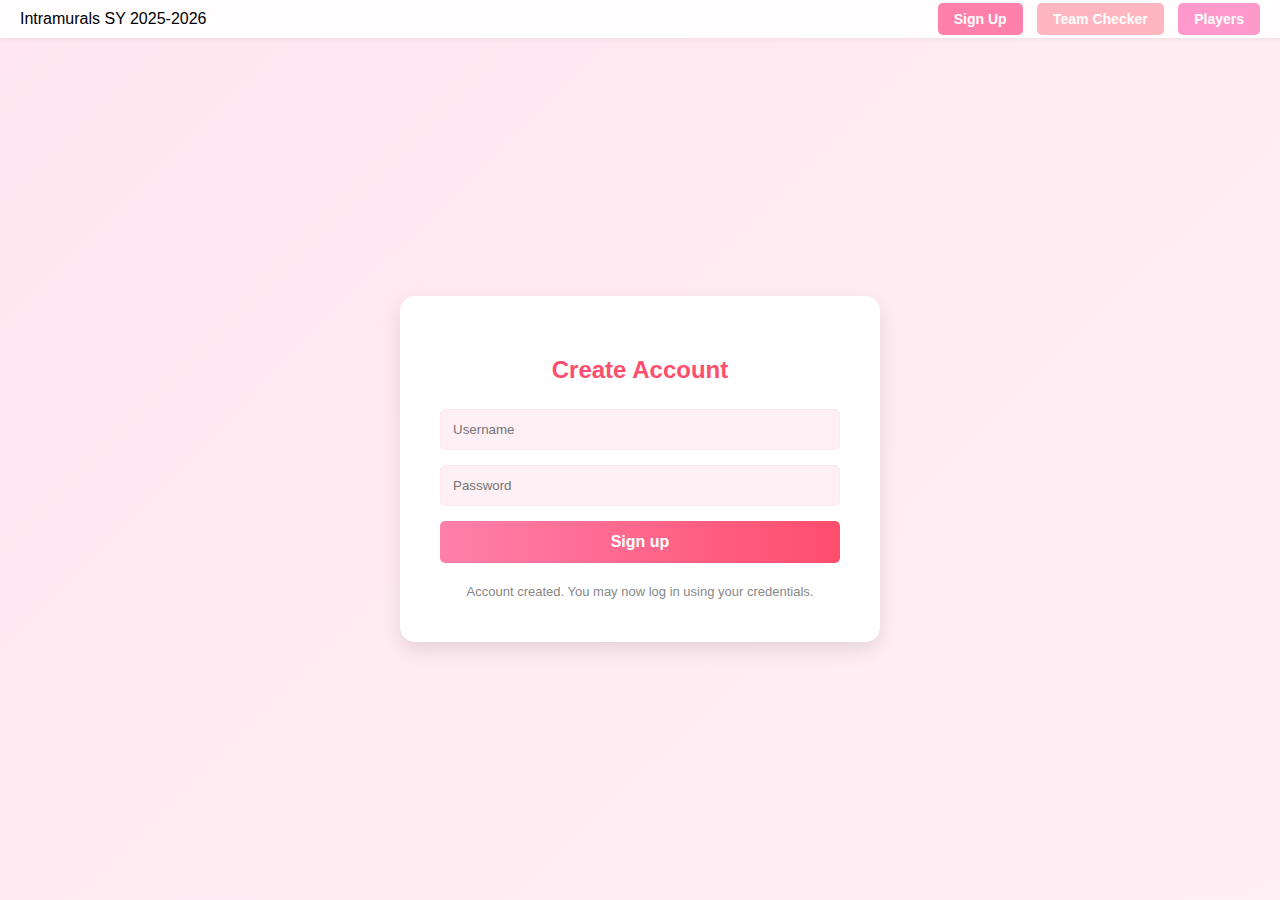
<file: index.html>
<!DOCTYPE html>
<html lang="en">
<head>
    <meta charset="UTF-8">
    <title>Sign Up - Intramurals 2025-2026</title>
    <link rel="stylesheet" href="style.css">
</head>
<body>
    <nav>
        <span>Intramurals SY 2025-2026</span>
        <div class="nav-links">
            <a href="index.html" class="btn-signup">Sign Up</a>
            <a href="checker.html" class="btn-checker">Team Checker</a>
            <a href="players.html" class="btn-players">Players</a>
        </div>
    </nav>

    <div class="container">
        <div class="card">
            <h2>Create Account</h2>
            <form id="signupForm" onsubmit="return handleSignUp(event)">
                <input type="text" id="user" placeholder="Username" required>
                <input type="password" id="pass" placeholder="Password" required>
                <button type="submit" class="pink-btn">Sign up</button>
            </form>
            <div id="message" class="status-msg">
                Account created. You may now log in using your credentials.
            </div>
        </div>
    </div>

    <script>
        function handleSignUp(event) {
            event.preventDefault();
            const user = document.getElementById('user').value;
            alert("Welcome, " + user + "! Your account has been created.");
            return false;
        }
    </script>
</body>
</html>
</file>
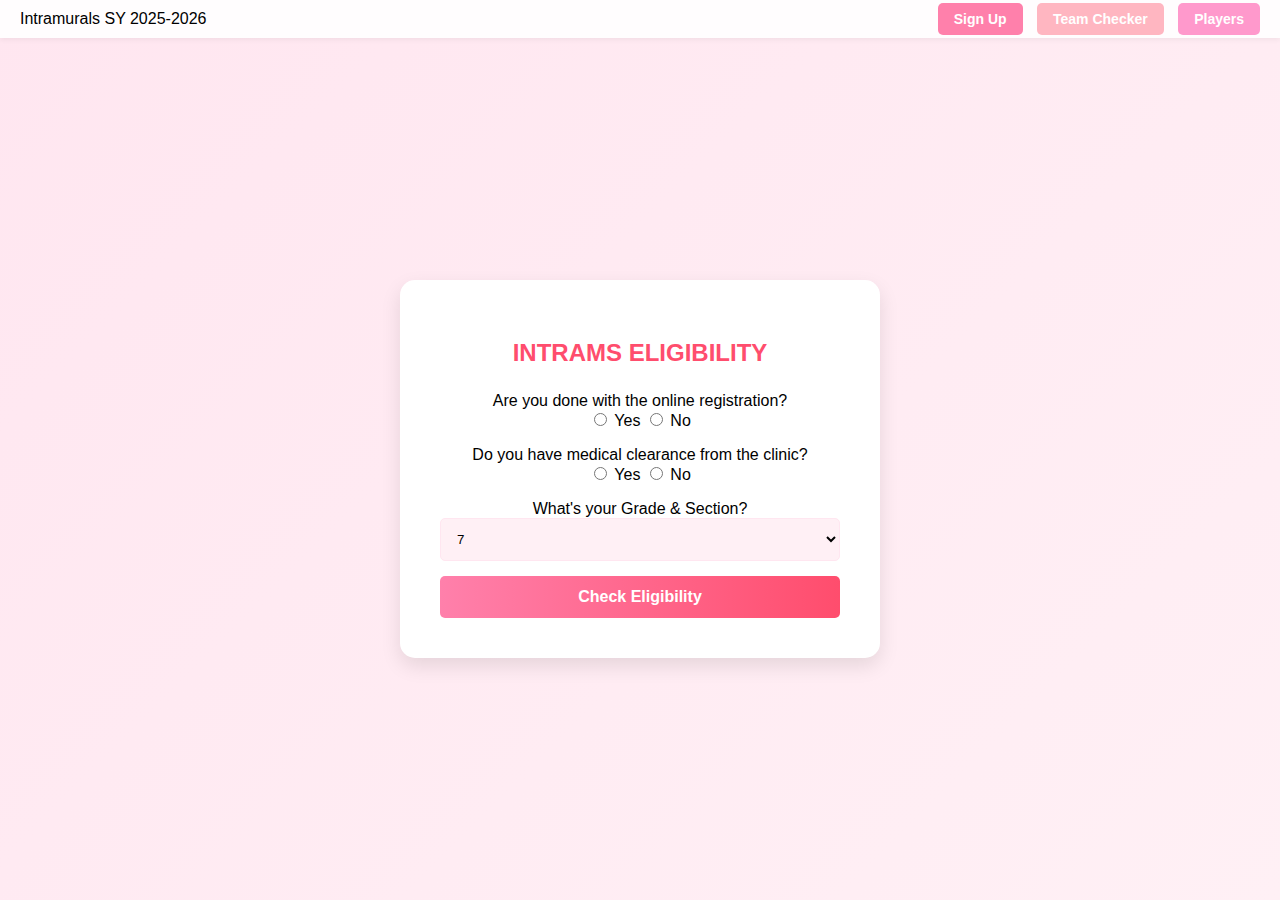
<file: checker.html>
<!DOCTYPE html>
<html lang="en">
<head>
    <meta charset="UTF-8">
    <title>ELIGIBLE CHECKER</title>
    <link rel="stylesheet" href="style.css">
</head>
<body>
    <nav>
        <span>Intramurals SY 2025-2026</span>
        <div class="nav-links">
            <a href="index.html" class="btn-signup">Sign Up</a>
            <a href="checker.html" class="btn-checker">Team Checker</a>
            <a href="players.html" class="btn-players">Players</a>
        </div>
    </nav>

    <div class="container">
        <div class="card">
            <h2>INTRAMS ELIGIBILITY</h2>
            <p>Are you done with the online registration?<br>
                <input type="radio" name="reg" id="regY"> Yes
                <input type="radio" name="reg"> No
            </p>
            <p>Do you have medical clearance from the clinic?<br>
                <input type="radio" name="med" id="medY"> Yes
                <input type="radio" name="med"> No
            </p>
            <label>What's your Grade & Section?</label>
            <select id="grade">
                <option value="7">7</option>
                <option value="8">8</option>
                <option value="9">9</option>
                <option value="10">10</option>
            </select>
            <button class="pink-btn" onclick="checkEligibility()">Check Eligibility</button>
            <div id="result"></div>
        </div>
    </div>

    <script>
        function checkEligibility() {
            const reg = document.getElementById('regY').checked;
            const med = document.getElementById('medY').checked;
            const res = document.getElementById('result');
            if(reg && med) {
                res.innerHTML = "<p style='color:green; margin-top:10px;'>Congratulations! You are eligible! 🎉</p>";
            } else {
                res.innerHTML = "<p style='color:red; margin-top:10px;'>Please complete requirements first.</p>";
            }
        }
    </script>
</body>
</html>
</file>
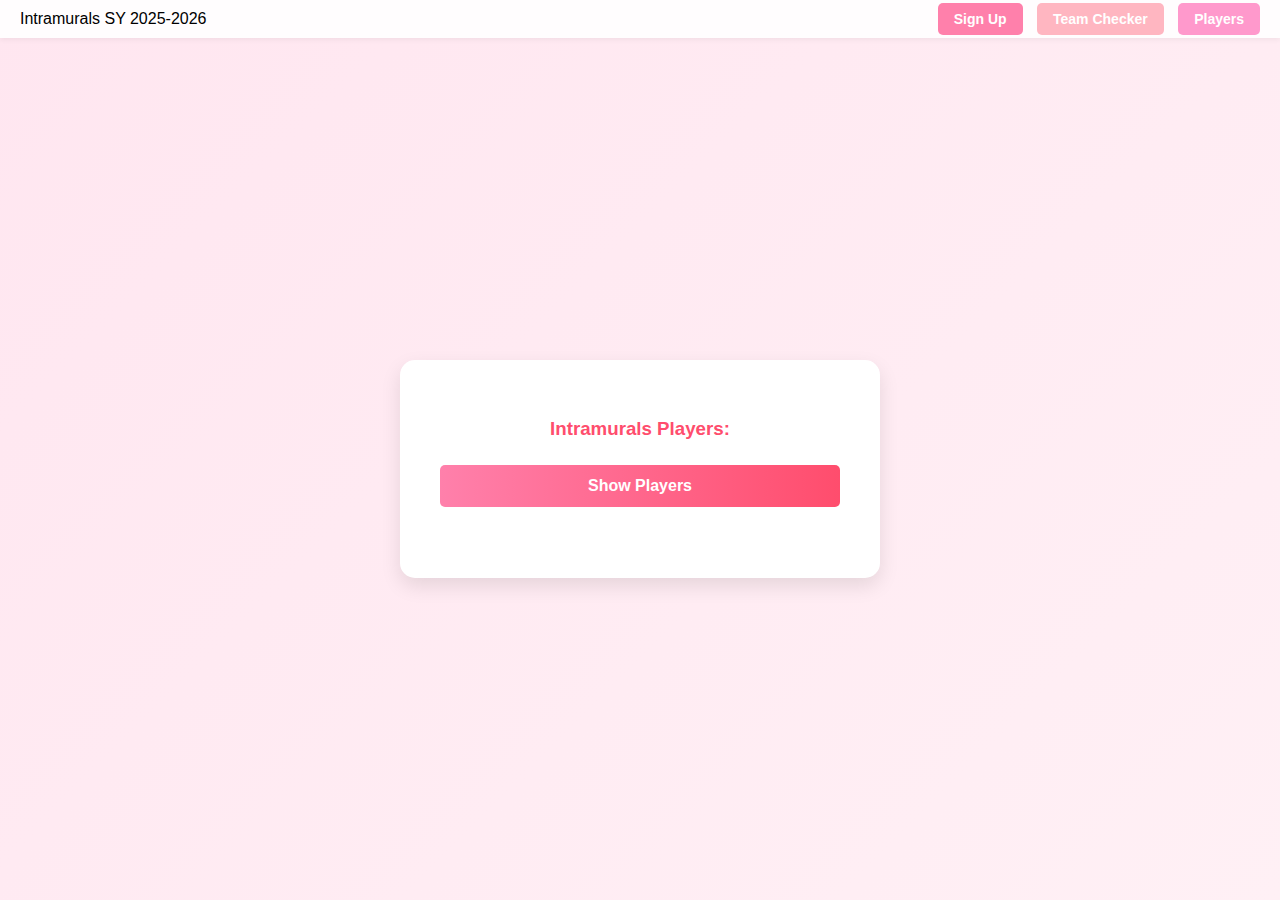
<file: players.html>
<!DOCTYPE html>
<html lang="en">
<head>
    <meta charset="UTF-8">
    <title>Player List</title>
    <link rel="stylesheet" href="style.css">
</head>
<body>
    <nav>
        <span>Intramurals SY 2025-2026</span>
        <div class="nav-links">
            <a href="index.html" class="btn-signup">Sign Up</a>
            <a href="checker.html" class="btn-checker">Team Checker</a>
            <a href="players.html" class="btn-players">Players</a>
        </div>
    </nav>

    <div class="container">
        <div class="card">
            <h3>Intramurals Players:</h3>
            <button class="pink-btn" onclick="showPlayers()">Show Players</button>
            <ol class="player-list" id="playerList"></ol>
        </div>
    </div>

    <script>
        const players = [
            "Abaca","Alavado","Arenal","Aventajado","Buhain",
            "Carpio","Cenon","Cruz","De Leon","De Peralta",
            "Del Barrio","Dida-agun","Dumlao","Estapia","Galope",
            "Galura","Guevarra","Gurango","Lazo","Liwag",
            "Magpantay","Moyaen","Panuncialman","Prowel",
            "Ramos","Sannino","Tecson","Ulit"
        ];

        // Teams
        const teams = ["Red Team 🔴", "Blue Team 🔵", "Yellow Team 🟡", "Green Team 🟢"];

        function showPlayers() {
            const list = document.getElementById("playerList");
            list.innerHTML = "";

            for (let i = 0; i < players.length; i++) {
                const team = teams[i % teams.length]; // rotate teams
                const li = document.createElement("li");
                li.textContent = `${players[i]} — ${team}`;
                list.appendChild(li);
            }
        }
    </script>
</body>
</html>
</file>
<file: style.css>
/* Pink and white theme with rainbow hover */

body {
    font-family: 'Segoe UI', Tahoma, Geneva, Verdana, sans-serif;
    margin: 0;
    min-height: 100vh;
    display: flex;
    flex-direction: column;
    background: linear-gradient(135deg, #ffe6f0, #fff0f5);
}

nav {
    background: rgba(255, 255, 255, 0.9);
    padding: 10px 20px;
    display: flex;
    justify-content: space-between;
    align-items: center;
    box-shadow: 0 2px 5px rgba(0,0,0,0.05);
}

.nav-links a {
    text-decoration: none;
    margin-left: 10px;
    padding: 8px 16px;
    border-radius: 5px;
    color: white;
    font-weight: bold;
    font-size: 14px;
    transition: all 0.3s ease;
}

.btn-signup { background-color: #ff80ab; }
.btn-checker { background-color: #ffb6c1; }
.btn-players { background-color: #ff99cc; }

.nav-links a:hover {
    background: linear-gradient(90deg, #ff5f6d, #ffc371, #33ccff, #5ee7df, #b4ec51);
    transform: scale(1.05);
}

.container {
    flex-grow: 1;
    display: flex;
    justify-content: center;
    align-items: center;
    padding: 20px;
}

.card {
    background-color: white;
    padding: 2.5rem;
    border-radius: 15px;
    box-shadow: 0 8px 20px rgba(0,0,0,0.1);
    width: 100%;
    max-width: 400px;
    text-align: center;
}

h2, h3 {
    color: #ff4d6d;
    margin-bottom: 25px;
    font-weight: 600;
}

input[type="text"], input[type="password"], select {
    width: 100%;
    padding: 12px;
    margin-bottom: 15px;
    border: 1px solid #ffe6f0;
    border-radius: 5px;
    background-color: #fff0f5;
    box-sizing: border-box;
}

.pink-btn {
    width: 100%;
    padding: 12px;
    border: none;
    border-radius: 5px;
    font-size: 16px;
    font-weight: bold;
    color: white;
    cursor: pointer;
    background: linear-gradient(90deg, #ff80ab, #ff4d6d);
    transition: all 0.3s ease;
}

.pink-btn:hover {
    background: linear-gradient(90deg, #ff5f6d, #ffc371, #33ccff, #5ee7df, #b4ec51);
    transform: scale(1.05);
}

.status-msg {
    margin-top: 20px;
    font-size: 13px;
    color: #888;
    line-height: 1.4;
}

.player-list {
    text-align: left;
    max-height: 300px;
    overflow-y: auto;
    margin-top: 15px;
}
</file>
